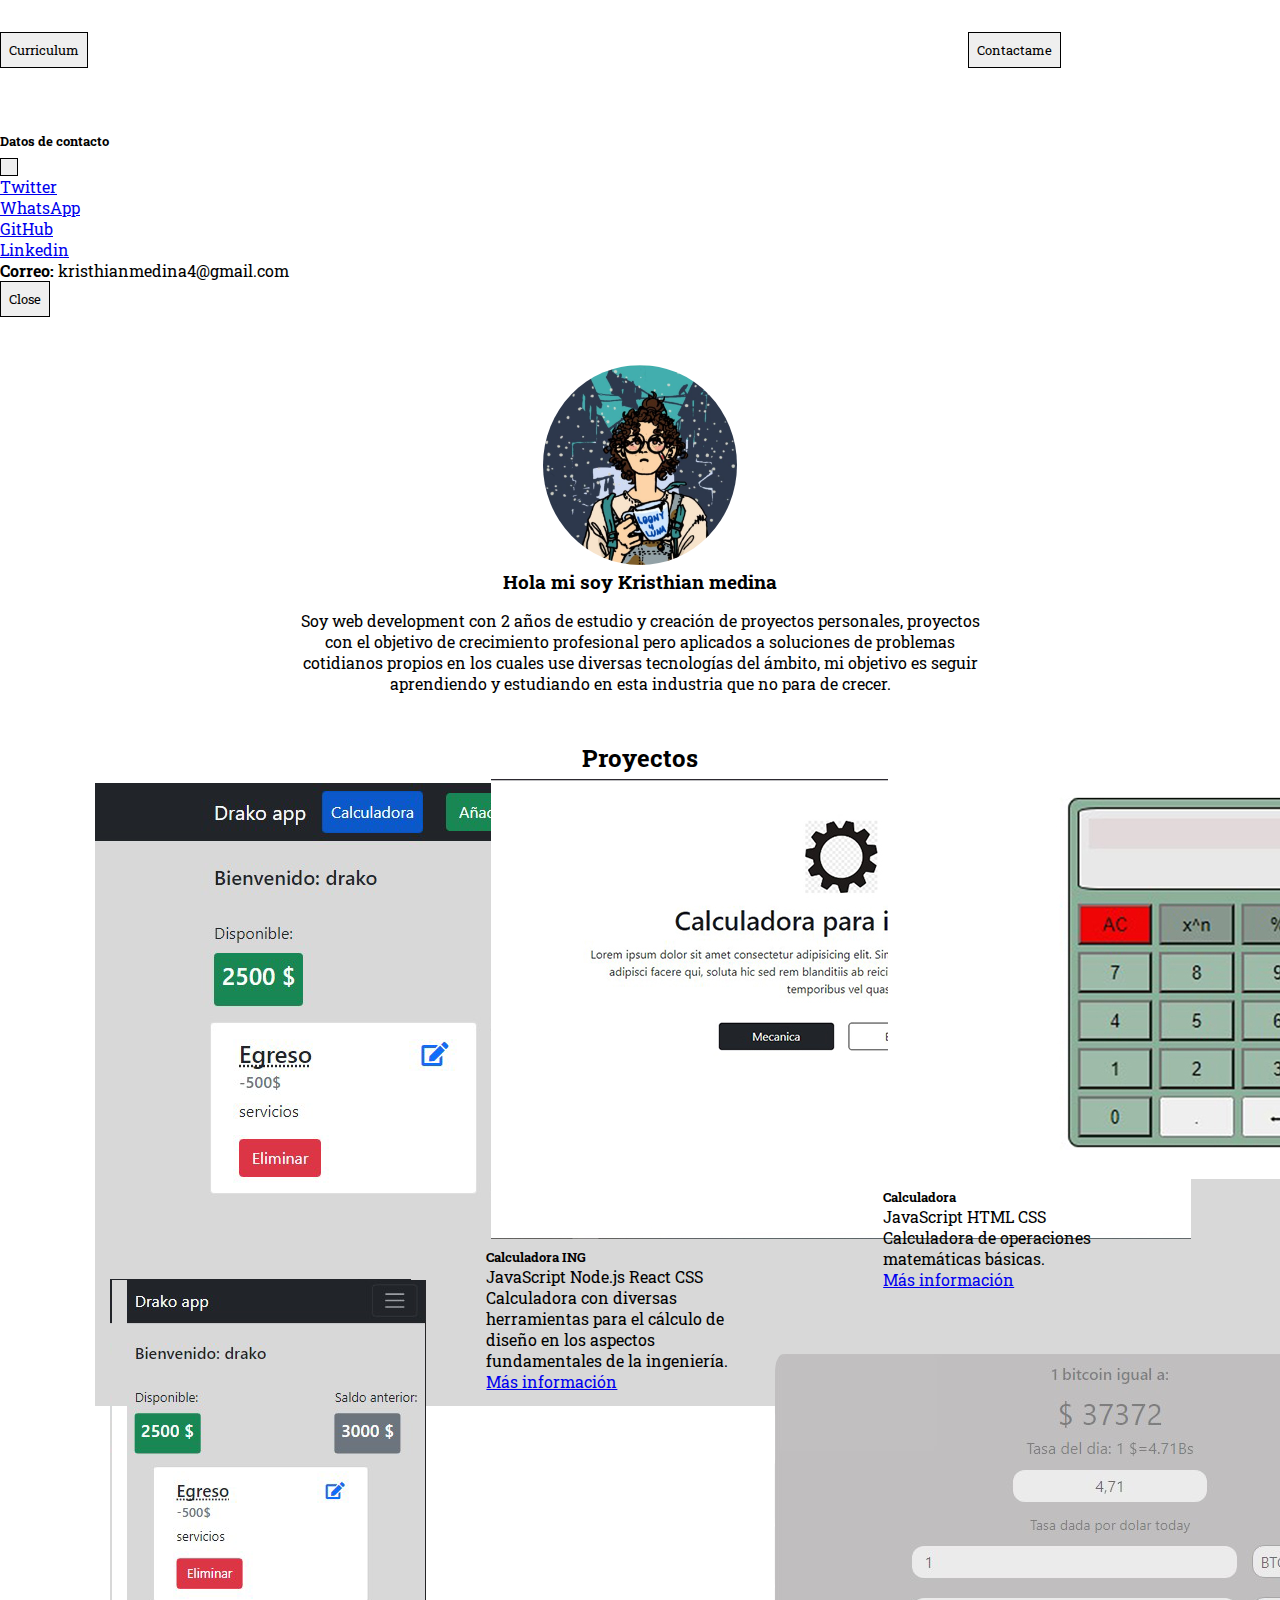
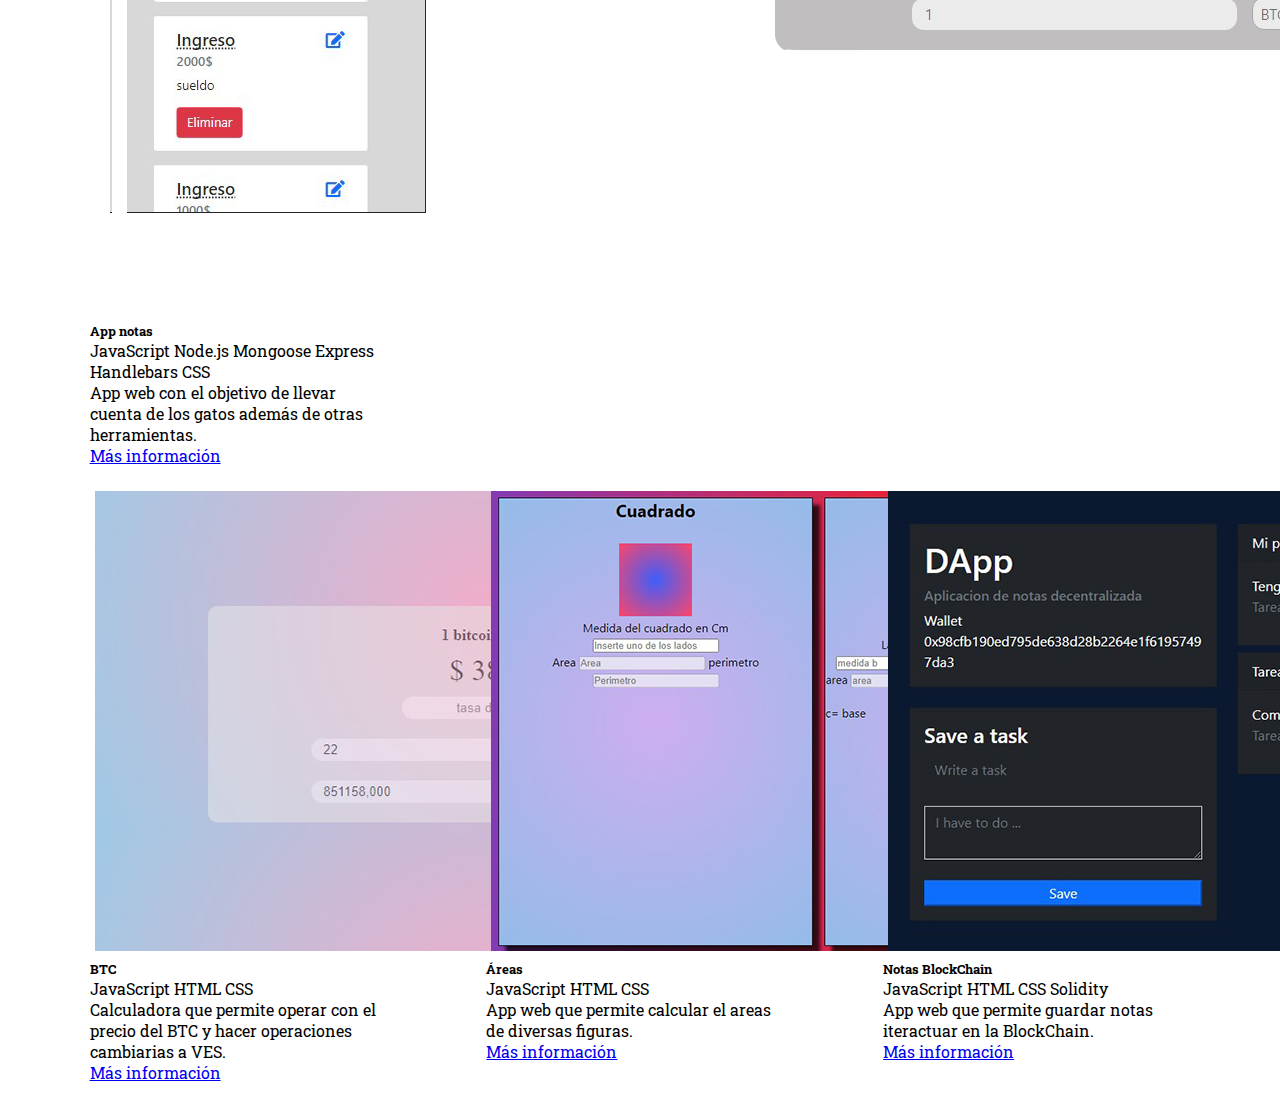
<file: index.html>
<!DOCTYPE html>
<html lang="en">
<head>
	<meta charset="UTF-8">
	<meta http-equiv="X-UA-Compatible" content="IE=edge">
	<meta name="viewport" content="width=device-width, initial-scale=1.0">
	<link rel="preconnect" href="https://fonts.googleapis.com">
	<link rel="preconnect" href="https://fonts.gstatic.com" crossorigin>
	<link href="https://fonts.googleapis.com/css2?family=Roboto+Slab:wght@100;300;400&display=swap" rel="stylesheet">
	<link rel="stylesheet" href="style.css">
	<link rel="icon" href="./src/img/3699516.png">
	<link href="https://cdn.jsdelivr.net/npm/bootstrap@5.1.3/dist/css/bootstrap.min.css" rel="stylesheet" integrity="sha384-1BmE4kWBq78iYhFldvKuhfTAU6auU8tT94WrHftjDbrCEXSU1oBoqyl2QvZ6jIW3" crossorigin="anonymous">
	<title>Portafolio Kristhian</title>
</head>
<body>

	<header>
		<!-- Button trigger modal -->
		<div class="infomacionPersonal container">
			<section class="btn-cont ">
				<button type="button" class="btn-cont" >
					<a class="pdf" href="./src/pdf/curriculum programacion.pdf" target="_blank">Curriculum</a>
				 </button>
			</section>
			<section class="btn-cont btn-infor">
				<button type="button" class="btn-cont" data-bs-toggle="modal" data-bs-target="#exampleModal">
				Contactame </button>
			</section>
		</div>
		
		<!-- Modal -->
		<div class="modal fade" id="exampleModal" tabindex="-1" aria-labelledby="exampleModalLabel" aria-hidden="true">
			<div class="modal-dialog">
			<div class="modal-content">
				<div class="modal-header">
					<h5 class="modal-title" id="exampleModalLabel">Datos de contacto</h5>
					<button type="button" class="btn-close" data-bs-dismiss="modal" aria-label="Close"></button>
				</div>
				<div class="modal-body">
				<a href="https://twitter.com/kristhian132" target="_blank">Twitter</a>
				<br>
				<a href="https://wa.me/+584121553302" target="_blank">WhatsApp</a>
				<br>
				<a href="https://github.com/darko-132" target="_blank">GitHub</a>
				<br>
				<a href="https://www.linkedin.com/in/kristhian-medina-0b4302195" target="_blank">Linkedin</a>
				<br>
				<p><b>Correo:</b> kristhianmedina4@gmail.com</p>
				</div>
				<div class="modal-footer">
					<button type="button" class="btn btn-secondary" data-bs-dismiss="modal">Close</button>
				</div>
			</div>
			</div>
		</div>


		<section class="presentacion">
			<figure>
				<img class="avatar" src="./1646748614384.jpg" alt="avatar">
			</figure>
			<h3>Hola mi soy Kristhian medina</h3>
			<p>
				Soy web development con 2 años de estudio y creación de proyectos personales, proyectos con el objetivo de crecimiento profesional pero aplicados a soluciones de problemas cotidianos propios en los cuales use diversas tecnologías del ámbito, mi objetivo es seguir aprendiendo y estudiando en esta industria que no para de crecer.
			</p>
		</section>
		<h2 class="subtitulo">Proyectos</h2>
		<div class="proyectos">

			<!-- App notas -->
			<div class="container"> 
				<div class="card" style="width: 18rem;">
					<img src="./src/img/pantalla-inicio.png" class="card-img-top" alt="...">
					<div class="card-body">
					<h5 class="card-title">App notas</h5>
					<p>
						<span class="badge rounded-pill bg-warning ">JavaScript</span>
						<span class="badge rounded-pill bg-success">Node.js</span>
						<span class="badge rounded-pill bg-success">Mongoose</span>
						<span class="badge rounded-pill bg-warning ">Express</span>
						<span class="badge rounded-pill bg-info text-dark">Handlebars</span>
						<span class="badge rounded-pill bg-info text-dark">CSS</span>
					</p>
					<p class="card-text">App web con el objetivo de llevar cuenta de los gatos además de otras herramientas.</p>
					<a href="./src/pages/appNotas.html" class="btn btn-primary">Más información</a>
					</div>
				</div>
			</div>
			<!-- App notas/-->

			<!-- calculadora ING -->
			<div class="container"> 
				<div class="card" style="width: 18rem;">
					<img src="./src/img/3 calculadora_ing.jpg" class="card-img-top" alt="...">
					<div class="card-body">
					<h5 class="card-title">Calculadora ING</h5>
					<p>
						<span class="badge rounded-pill bg-warning ">JavaScript</span>
						<span class="badge rounded-pill bg-success">Node.js</span>
						<span class="badge rounded-pill bg-success">React</span>
						<span class="badge rounded-pill bg-info text-dark">CSS</span>
					</p>
					<p class="card-text">Calculadora con diversas herramientas para el cálculo de diseño en los aspectos fundamentales de la ingeniería.</p>
					<a href="./src/pages/calculadoraIng.html" class="btn btn-primary">Más información</a>
					</div>
				</div>
			</div>
			<!-- calculadora ING/-->

			<!-- Calculadora basica -->
			<div class="container"> 
				<div class="card" style="width: 18rem;">
					<img src="./src/img/2 calculadora.jpg" class="card-img-top" alt="...">
					<div class="card-body">
					<h5 class="card-title">Calculadora</h5>
						<span class="badge rounded-pill bg-warning ">JavaScript</span>
						<span class="badge rounded-pill bg-danger">HTML</span>
						<span class="badge rounded-pill bg-info text-dark">CSS</span>
					<p class="card-text">Calculadora de operaciones matemáticas básicas.</p>
					<a href="./src/pages/calculadora.html" class="btn btn-primary">Más información</a>
					</div>
				</div>
			</div>
			<!-- Calculadora basica/-->

			<!-- Calculador BTC -->
			<div class="container"> 
				<div class="card" style="width: 18rem;">
					<img src="./src/img/btc .jpg" class="card-img-top" alt="...">
					<div class="card-body">
					<h5 class="card-title">BTC</h5>
						<span class="badge rounded-pill bg-warning ">JavaScript</span>
						<span class="badge rounded-pill bg-danger">HTML</span>
						<span class="badge rounded-pill bg-info text-dark">CSS</span>
					<p class="card-text">Calculadora que permite operar con el precio del BTC y hacer operaciones cambiarias a VES.</p>
					<a href="./src/pages/BTC.html" class="btn btn-primary">Más información</a>
					</div>
				</div>
			</div>
			<!-- Calculador BTC/-->

			<!-- Areas -->
			<div class="container"> 
				<div class="card" style="width: 18rem;">
					<img src="./src/img/1 areas.jpg" class="card-img-top" alt="...">
					<div class="card-body">
					<h5 class="card-title">Áreas</h5>
						<span class="badge rounded-pill bg-warning ">JavaScript</span>
						<span class="badge rounded-pill bg-danger">HTML</span>
						<span class="badge rounded-pill bg-info text-dark">CSS</span>
					<p class="card-text">App web que permite calcular el areas de diversas figuras.</p>
					<a href="./src/pages/areas.html" class="btn btn-primary">Más información</a>
					</div>
				</div>
			</div>
			<!-- Areas/-->

			<!-- Notas BlockChain -->
			<div class="container"> 
				<div class="card" style="width: 18rem;">
					<img src="./src/img/solidity 1.jpg" class="card-img-top" alt="...">
					<div class="card-body">
					<h5 class="card-title">Notas BlockChain</h5>
					<span class="badge rounded-pill bg-warning ">JavaScript</span>
						<span class="badge rounded-pill bg-danger">HTML</span>
						<span class="badge rounded-pill bg-info text-dark">CSS</span>
						<span class="badge rounded-pill bg-dark">Solidity</span>
					<p class="card-text">App web que permite guardar notas iteractuar en la BlockChain.</p>
					<a href="./src/pages/solidity.html" class="btn btn-primary">Más información</a>
					</div>
				</div>
			</div>
			<!-- Notas BlockChain/-->
	</div>
	</header>
	<footer>

	</footer>
	<script src="https://cdn.jsdelivr.net/npm/bootstrap@5.1.3/dist/js/bootstrap.bundle.min.js" integrity="sha384-ka7Sk0Gln4gmtz2MlQnikT1wXgYsOg+OMhuP+IlRH9sENBO0LRn5q+8nbTov4+1p" crossorigin="anonymous"></script>
</body>
</html>
</file>
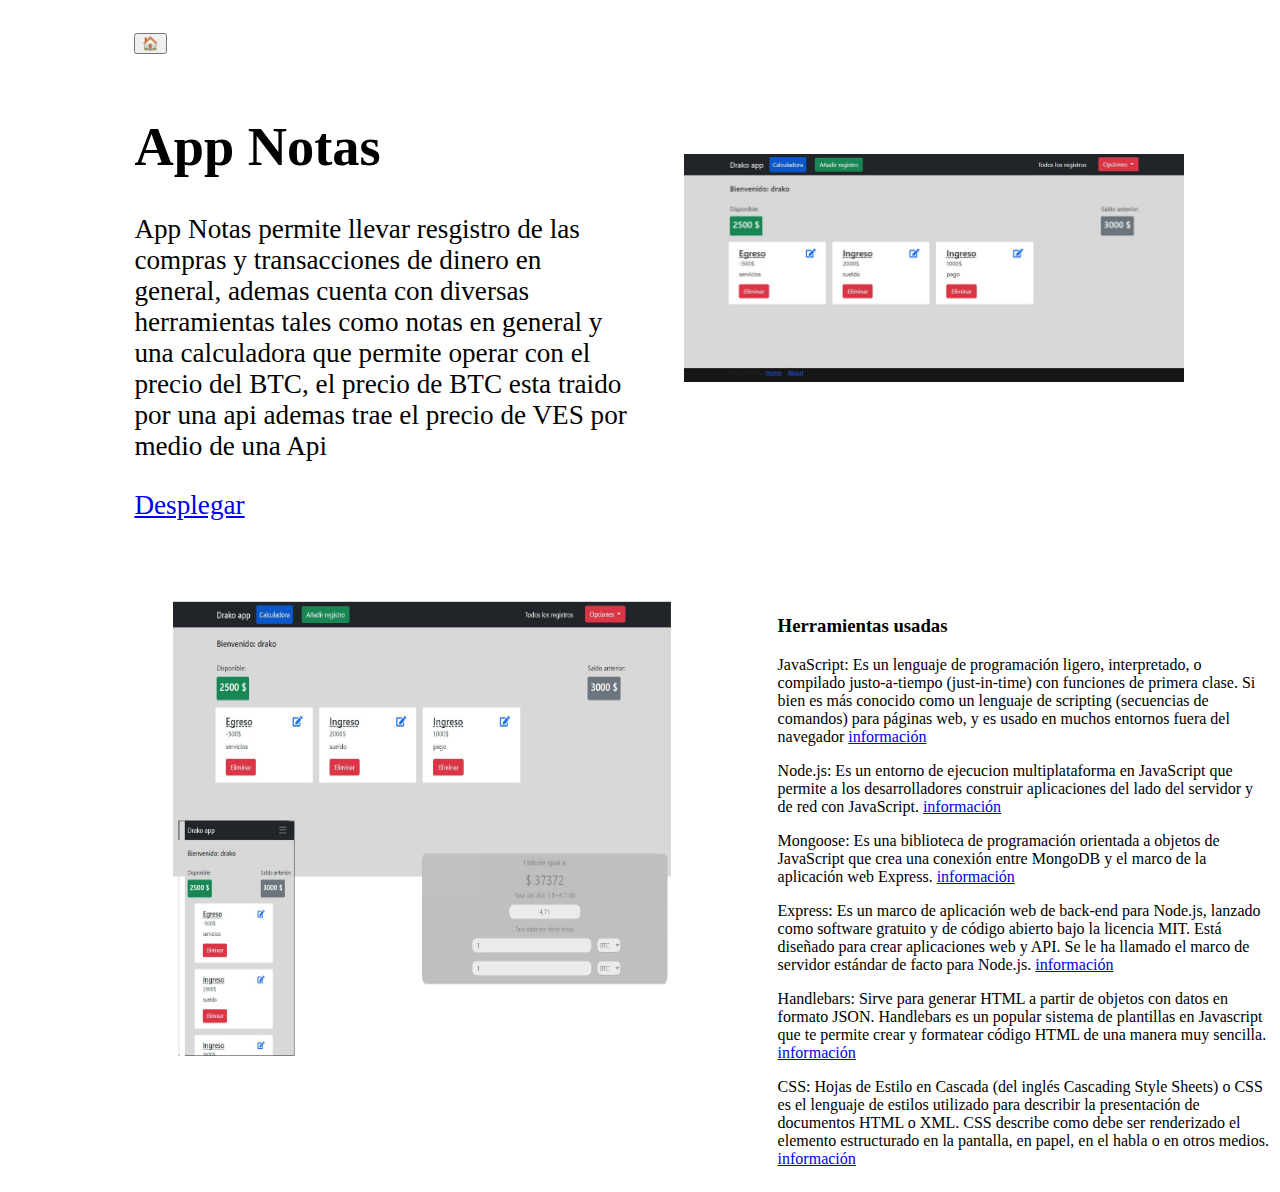
<file: src/pages/appNotas.html>
<!DOCTYPE html>
<html lang="en">
<head>
	<meta charset="UTF-8">
	<meta http-equiv="X-UA-Compatible" content="IE=edge">
	<meta name="viewport" content="width=device-width, initial-scale=1.0">
	<link rel="stylesheet" href="./css/appNotas.css">
	<link rel="icon" href="../img/3699516.png">
	<link href="https://cdn.jsdelivr.net/npm/bootstrap@5.1.3/dist/css/bootstrap.min.css" rel="stylesheet" integrity="sha384-1BmE4kWBq78iYhFldvKuhfTAU6auU8tT94WrHftjDbrCEXSU1oBoqyl2QvZ6jIW3" crossorigin="anonymous">
	<title>App web</title>
</head>
<body>
	<header>
		<a href="../../index.html"><button type="button"  class="btn btn-success btn-retro">🏠</button></a>
	</header>
	<main>
		<div class="seccion1" >
			<div class="appNotas">
				<h1>App Notas</h1>
				<p>App Notas permite llevar resgistro de las compras y transacciones de dinero en general, ademas cuenta con diversas herramientas tales como notas en general y una calculadora que permite operar con el precio del BTC, el precio de BTC esta traido por una api ademas trae el precio de VES por medio de una Api </p>
				<div>
					<a href="https://drako-app.herokuapp.com/" class="btn btn-primary">Desplegar</a>
				</div>
			</div>
			<div>
				<figcaption class="appNotasimg">
					<img src="../img/pantalla-inicio.jpg" alt="">
				</figcaption>
			</div>
		</div>
		<div class="seccion2">
			<figure class="descriptionImg">
				<img src="../img/pantalla-inicio.png" alt="">
			</figure>
			<div class="description">
				<h3>Herramientas usadas</h3>
				<section class="sectionPro">

					<p><span class="badge rounded-pill bg-warning ">JavaScript</span>: Es un lenguaje de programación ligero, interpretado, o compilado justo-a-tiempo (just-in-time) con funciones de primera clase. Si bien es más conocido como un lenguaje de scripting (secuencias de comandos) para páginas web, y es usado en muchos entornos fuera del navegador
					<a href="https://developer.mozilla.org/es/docs/Glossary/Node.js">información</a></p>

					<p><span class="badge rounded-pill bg-success">Node.js</span>: Es un entorno de ejecucion multiplataforma en JavaScript que permite a los desarrolladores construir aplicaciones del lado del servidor y de red con JavaScript.
					<a href="https://nodejs.org/">información</a></p>

					<p><span class="badge rounded-pill bg-success">Mongoose</span>: Es una biblioteca de programación orientada a objetos de JavaScript que crea una conexión entre MongoDB y el marco de la aplicación web Express.
					<a href="https://mongoosejs.com/">información</a></p>

					<p><span class="badge rounded-pill bg-warning ">Express</span>: Es un marco de aplicación web de back-end para Node.js, lanzado como software gratuito y de código abierto bajo la licencia MIT. Está diseñado para crear aplicaciones web y API. Se le ha llamado el marco de servidor estándar de facto para Node.js.
					<a href="https://expressjs.com/es/">información</a></p>

					<p><span class="badge rounded-pill bg-info text-dark">Handlebars</span>: Sirve para generar HTML a partir de objetos con datos en formato JSON. Handlebars es un popular sistema de plantillas en Javascript que te permite crear y formatear código HTML de una manera muy sencilla.
					<a href="https://handlebarsjs.com/">información</a></p>
					<p><span class="badge rounded-pill bg-info text-dark">CSS</span>: Hojas de Estilo en Cascada (del inglés Cascading Style Sheets) o CSS es el lenguaje de estilos utilizado para describir la presentación de documentos HTML o XML. CSS describe como debe ser renderizado el elemento estructurado en la pantalla, en papel, en el habla o en otros medios.
					<a href="https://developer.mozilla.org/es/docs/Web/CSS">información</a></p>
				</section>
			</div>
		</div>
	</main>
	<script src="https://cdn.jsdelivr.net/npm/bootstrap@5.1.3/dist/js/bootstrap.bundle.min.js" integrity="sha384-ka7Sk0Gln4gmtz2MlQnikT1wXgYsOg+OMhuP+IlRH9sENBO0LRn5q+8nbTov4+1p" crossorigin="anonymous"></script>
</body>
</html>
</file>
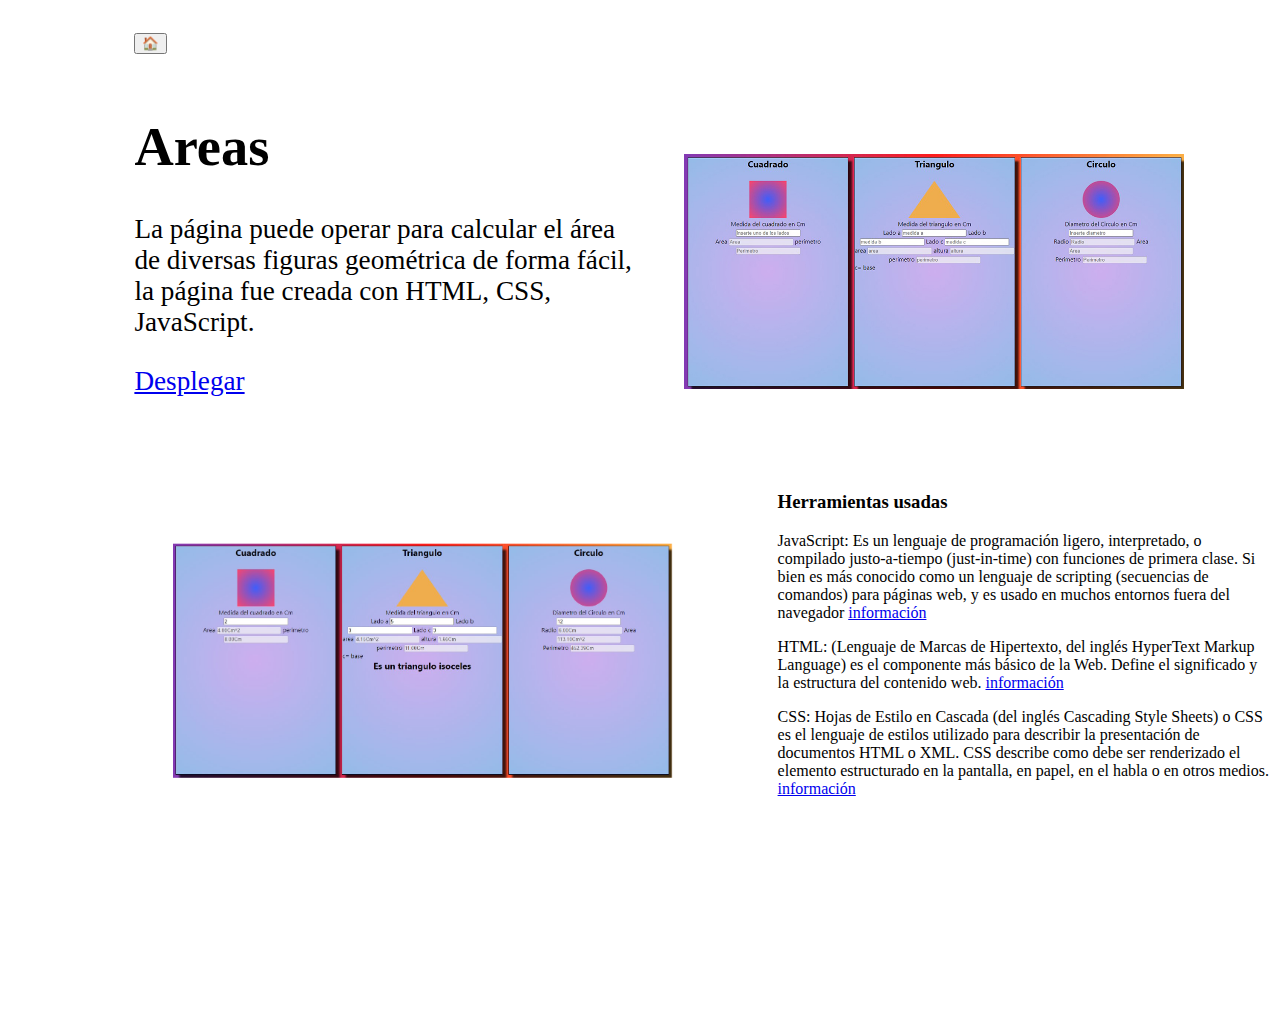
<file: src/pages/areas.html>
<!DOCTYPE html>
<html lang="en">
<head>
	<meta charset="UTF-8">
	<meta http-equiv="X-UA-Compatible" content="IE=edge">
	<meta name="viewport" content="width=device-width, initial-scale=1.0">
    <link rel="icon" href="../img/3699516.png">
	<link rel="stylesheet" href="./css/appNotas.css">
	<link href="https://cdn.jsdelivr.net/npm/bootstrap@5.1.3/dist/css/bootstrap.min.css" rel="stylesheet" integrity="sha384-1BmE4kWBq78iYhFldvKuhfTAU6auU8tT94WrHftjDbrCEXSU1oBoqyl2QvZ6jIW3" crossorigin="anonymous">
	<title>App web</title>
</head>
<body>
    
	<header>
		<a href="../../index.html"><button type="button"  class="btn btn-success btn-retro">🏠</button></a>
	</header>
	<main>
		<div class="seccion1" >
			<div class="appNotas">
				<h1>Areas</h1>
				<p>La página puede operar para calcular el área de diversas figuras geométrica de forma fácil, la página fue creada con HTML, CSS, JavaScript. </p>
				<div>
					<a href="https://github.com/darko-132/figuras-geometricas" class="btn btn-primary">Desplegar</a>
				</div>
			</div>
			<div>
				<figcaption class="appNotasimg">
					<img src="../img/1 areas.jpg" alt="">
				</figcaption>
			</div>
		</div>
		<div class="seccion2">
			<figure class="descriptionImgA">
				<img src="../img/2 areas.png" alt="">
			</figure>
			<div class="description">
				<h3>Herramientas usadas</h3>
				<section>

					<p><span class="badge rounded-pill bg-warning ">JavaScript</span>: Es un lenguaje de programación ligero, interpretado, o compilado justo-a-tiempo (just-in-time) con funciones de primera clase. Si bien es más conocido como un lenguaje de scripting (secuencias de comandos) para páginas web, y es usado en muchos entornos fuera del navegador
					<a href="https://developer.mozilla.org/es/docs/Glossary/Node.js">información</a></p>

					<p><span class="badge rounded-pill bg-danger">HTML</span>: (Lenguaje de Marcas de Hipertexto, del inglés HyperText Markup Language) es el componente más básico de la Web. Define el significado y la estructura del contenido web.
					<a href="https://developer.mozilla.org/es/docs/Web/HTML">información</a></p>


					<p><span class="badge rounded-pill bg-info text-dark">CSS</span>: Hojas de Estilo en Cascada (del inglés Cascading Style Sheets) o CSS es el lenguaje de estilos utilizado para describir la presentación de documentos HTML o XML. CSS describe como debe ser renderizado el elemento estructurado en la pantalla, en papel, en el habla o en otros medios.
					<a href="https://developer.mozilla.org/es/docs/Web/CSS">información</a></p>

				</section>
			</div>
		</div>
	</main>
	<script src="https://cdn.jsdelivr.net/npm/bootstrap@5.1.3/dist/js/bootstrap.bundle.min.js" integrity="sha384-ka7Sk0Gln4gmtz2MlQnikT1wXgYsOg+OMhuP+IlRH9sENBO0LRn5q+8nbTov4+1p" crossorigin="anonymous"></script>
</body>
</html>
</file>
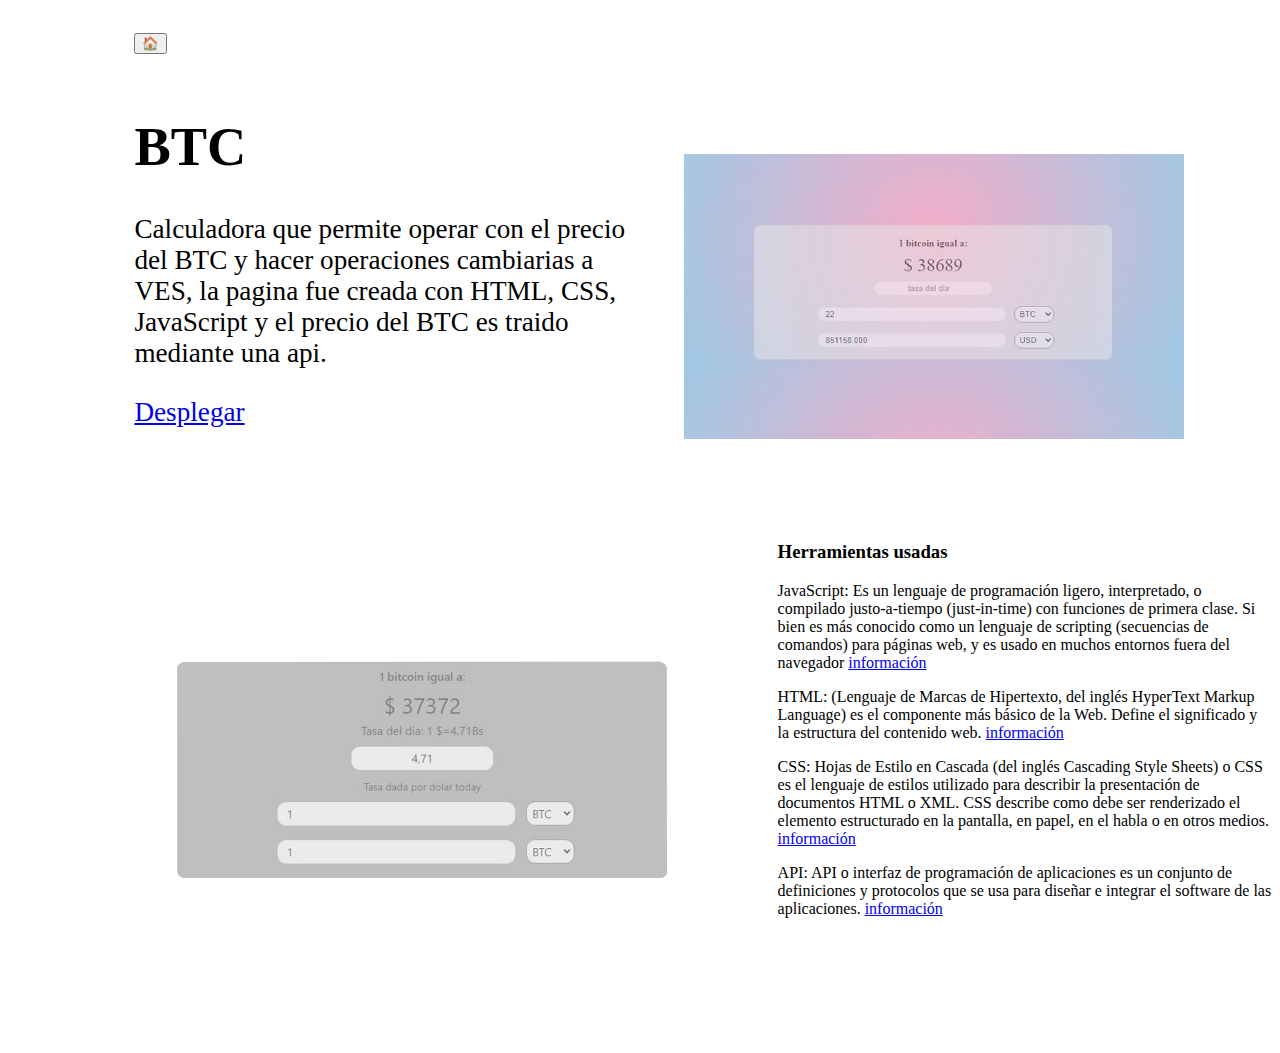
<file: src/pages/BTC.html>
<!DOCTYPE html>
<html lang="en">
<head>
	<meta charset="UTF-8">
	<meta http-equiv="X-UA-Compatible" content="IE=edge">
	<meta name="viewport" content="width=device-width, initial-scale=1.0">
    <link rel="icon" href="../img/3699516.png">
	<link rel="stylesheet" href="./css/appNotas.css">
	<link href="https://cdn.jsdelivr.net/npm/bootstrap@5.1.3/dist/css/bootstrap.min.css" rel="stylesheet" integrity="sha384-1BmE4kWBq78iYhFldvKuhfTAU6auU8tT94WrHftjDbrCEXSU1oBoqyl2QvZ6jIW3" crossorigin="anonymous">
	<title>App web</title>
</head>
<body>
    
	<header>
		<a href="../../index.html"><button type="button"  class="btn btn-success btn-retro">🏠</button></a>
	</header>
	<main>
		<div class="seccion1" >
			<div class="appNotas">
				<h1>BTC</h1>
				<p>Calculadora que permite operar con el precio del BTC y hacer operaciones cambiarias a VES, la pagina fue creada con HTML, CSS, JavaScript y el precio del BTC es traido mediante una api. </p>
				<div>
					<a href="https://github.com/darko-132/calculadora" class="btn btn-primary">Desplegar</a>
				</div>
			</div>
			<div>
				<figcaption class="appNotasimg">
					<img src="../img/btc .jpg" alt="">
				</figcaption>
			</div>
		</div>
		<div class="seccion2">
			<figure class="descriptionImg">
				<img src="../img/Screenshot_3.png" alt="">
			</figure>
			<div class="description">
				<h3>Herramientas usadas</h3>
				<section>

					<p><span class="badge rounded-pill bg-warning ">JavaScript</span>: Es un lenguaje de programación ligero, interpretado, o compilado justo-a-tiempo (just-in-time) con funciones de primera clase. Si bien es más conocido como un lenguaje de scripting (secuencias de comandos) para páginas web, y es usado en muchos entornos fuera del navegador
					<a href="https://developer.mozilla.org/es/docs/Glossary/Node.js">información</a></p>

					<p><span class="badge rounded-pill bg-danger">HTML</span>: (Lenguaje de Marcas de Hipertexto, del inglés HyperText Markup Language) es el componente más básico de la Web. Define el significado y la estructura del contenido web.
					<a href="https://developer.mozilla.org/es/docs/Web/HTML">información</a></p>


					<p><span class="badge rounded-pill bg-info text-dark">CSS</span>: Hojas de Estilo en Cascada (del inglés Cascading Style Sheets) o CSS es el lenguaje de estilos utilizado para describir la presentación de documentos HTML o XML. CSS describe como debe ser renderizado el elemento estructurado en la pantalla, en papel, en el habla o en otros medios.
					<a href="https://developer.mozilla.org/es/docs/Web/CSS">información</a></p>

					<p><span class="badge rounded-pill bg-info text-dark">API</span>: API o interfaz de programación de aplicaciones es un conjunto de definiciones y protocolos que se usa para diseñar e integrar el software de las aplicaciones.
					<a href="https://es.wikipedia.org/wiki/Interfaz_de_programaci%C3%B3n_de_aplicaciones">información</a></p>
				</section>
			</div>
		</div>
	</main>
	<script src="https://cdn.jsdelivr.net/npm/bootstrap@5.1.3/dist/js/bootstrap.bundle.min.js" integrity="sha384-ka7Sk0Gln4gmtz2MlQnikT1wXgYsOg+OMhuP+IlRH9sENBO0LRn5q+8nbTov4+1p" crossorigin="anonymous"></script>
</body>
</html>
</file>
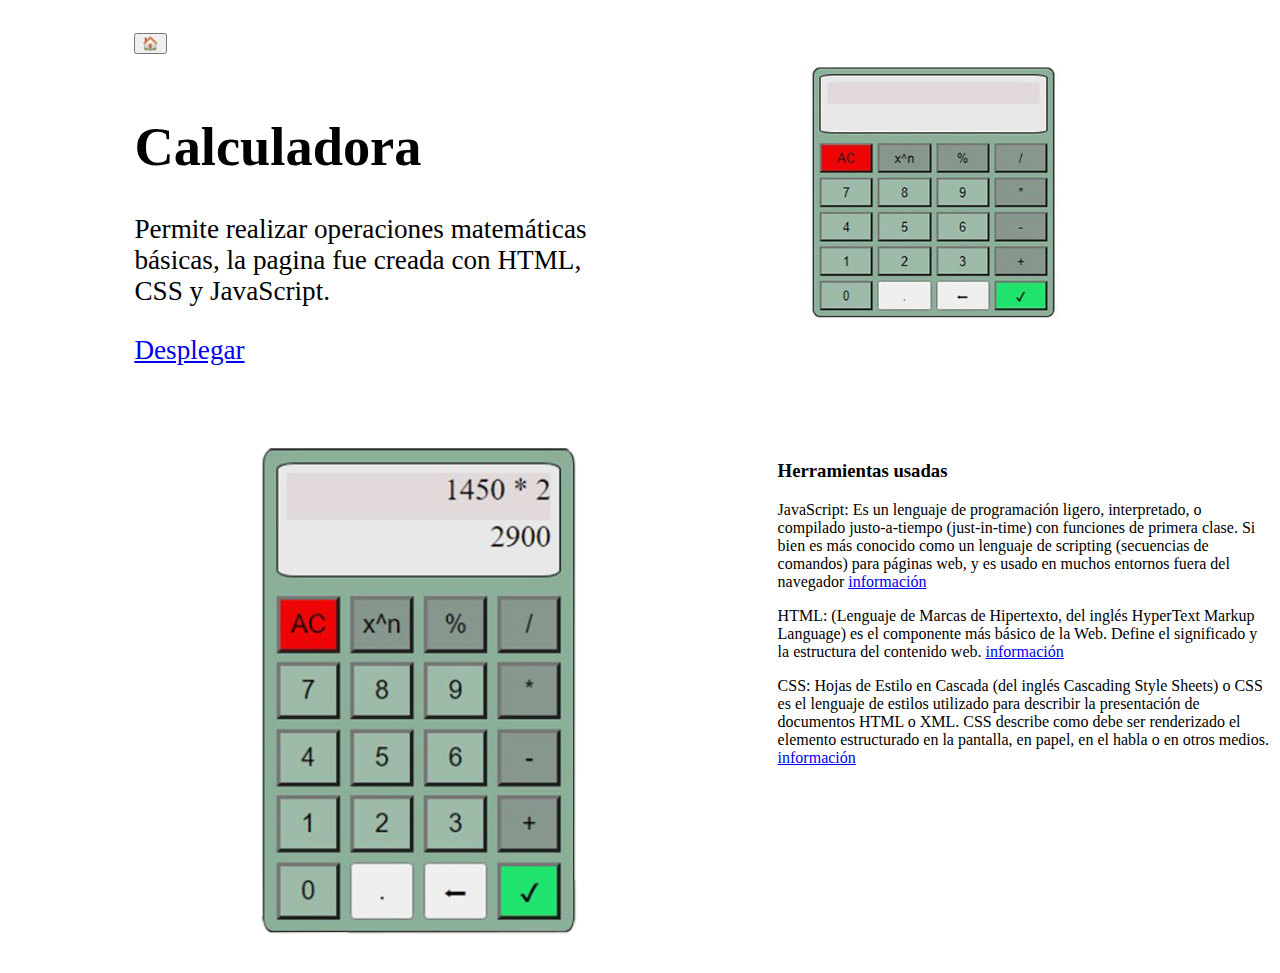
<file: src/pages/calculadora.html>
<!DOCTYPE html>
<html lang="en">
<head>
	<meta charset="UTF-8">
	<meta http-equiv="X-UA-Compatible" content="IE=edge">
	<meta name="viewport" content="width=device-width, initial-scale=1.0">
    <link rel="icon" href="../img/3699516.png">
	<link rel="stylesheet" href="./css/appNotas.css">
	<link href="https://cdn.jsdelivr.net/npm/bootstrap@5.1.3/dist/css/bootstrap.min.css" rel="stylesheet" integrity="sha384-1BmE4kWBq78iYhFldvKuhfTAU6auU8tT94WrHftjDbrCEXSU1oBoqyl2QvZ6jIW3" crossorigin="anonymous">
	<title>App web</title>
</head>
<body>
    
	<header>
		<a href="../../index.html"><button type="button"  class="btn btn-success btn-retro">🏠</button></a>
	</header>
	<main>
		<div class="seccion1" >
			<div class="appNotas">
				<h1>Calculadora</h1>
				<p>Permite realizar operaciones matemáticas básicas, la pagina fue creada con HTML, CSS y JavaScript. </p>
				<div>
					<a href="https://github.com/darko-132/calculadora" class="btn btn-primary">Desplegar</a>
				</div>
			</div>
			<div>
				<figcaption class="appNotasimga">
					<img src="../img/2 calculadora.jpg" alt="">
				</figcaption>
			</div>
		</div>
		<div class="seccion2">
			<figure class="descriptionImg">
				<img src="../img/6calculadora.png" alt="">
			</figure>
			<div class="description">
				<h3>Herramientas usadas</h3>
				<section>

					<p><span class="badge rounded-pill bg-warning ">JavaScript</span>: Es un lenguaje de programación ligero, interpretado, o compilado justo-a-tiempo (just-in-time) con funciones de primera clase. Si bien es más conocido como un lenguaje de scripting (secuencias de comandos) para páginas web, y es usado en muchos entornos fuera del navegador
					<a href="https://developer.mozilla.org/es/docs/Glossary/Node.js">información</a></p>

					<p><span class="badge rounded-pill bg-danger">HTML</span>: (Lenguaje de Marcas de Hipertexto, del inglés HyperText Markup Language) es el componente más básico de la Web. Define el significado y la estructura del contenido web.
					<a href="https://developer.mozilla.org/es/docs/Web/HTML">información</a></p>


					<p><span class="badge rounded-pill bg-info text-dark">CSS</span>: Hojas de Estilo en Cascada (del inglés Cascading Style Sheets) o CSS es el lenguaje de estilos utilizado para describir la presentación de documentos HTML o XML. CSS describe como debe ser renderizado el elemento estructurado en la pantalla, en papel, en el habla o en otros medios.
					<a href="https://developer.mozilla.org/es/docs/Web/CSS">información</a></p>
				</section>
			</div>
		</div>
	</main>
	<script src="https://cdn.jsdelivr.net/npm/bootstrap@5.1.3/dist/js/bootstrap.bundle.min.js" integrity="sha384-ka7Sk0Gln4gmtz2MlQnikT1wXgYsOg+OMhuP+IlRH9sENBO0LRn5q+8nbTov4+1p" crossorigin="anonymous"></script>
</body>
</html>
</file>
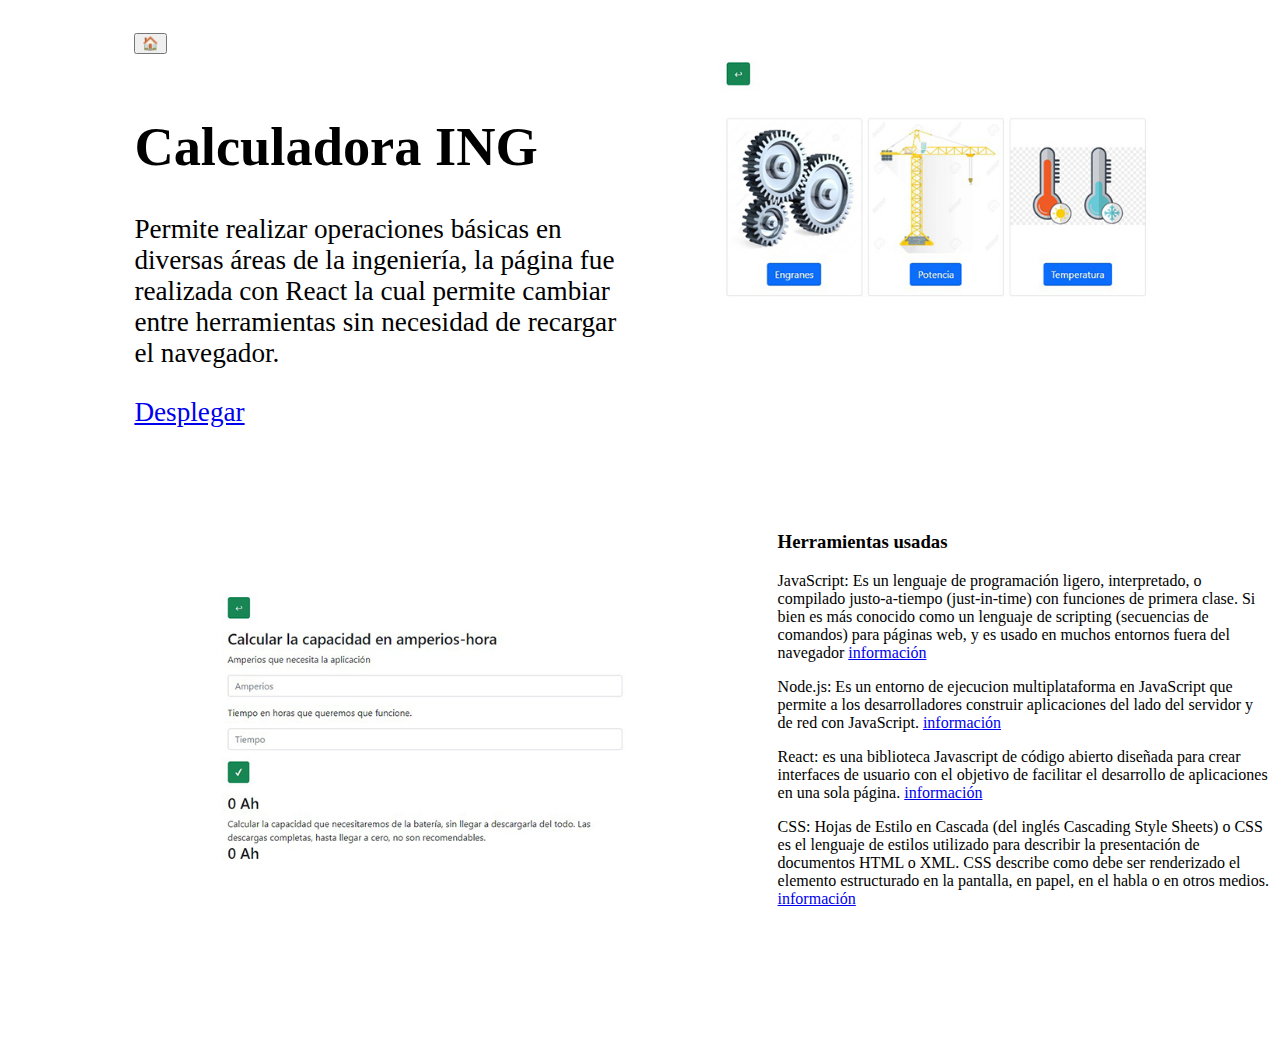
<file: src/pages/calculadoraIng.html>
<!DOCTYPE html>
<html lang="en">
<head>
	<meta charset="UTF-8">
	<meta http-equiv="X-UA-Compatible" content="IE=edge">
	<meta name="viewport" content="width=device-width, initial-scale=1.0">
    <link rel="icon" href="../img/3699516.png">
	<link rel="stylesheet" href="./css/appNotas.css">
	<link href="https://cdn.jsdelivr.net/npm/bootstrap@5.1.3/dist/css/bootstrap.min.css" rel="stylesheet" integrity="sha384-1BmE4kWBq78iYhFldvKuhfTAU6auU8tT94WrHftjDbrCEXSU1oBoqyl2QvZ6jIW3" crossorigin="anonymous">
	<title>Calculadora ING</title>
</head>
<body>
	<header>
		<a href="../../index.html"><button type="button"  class="btn btn-success btn-retro">🏠</button></a>
	</header>
	<main>
		<div class="seccion1" >
			<div class="appNotas">
				<h1>Calculadora ING</h1>
				<p>Permite realizar operaciones básicas en diversas áreas de la ingeniería, la página fue realizada con React la cual permite cambiar entre herramientas sin necesidad de recargar el navegador. </p>
				<div>
					<a href="https://github.com/darko-132/calculadora_react" class="btn btn-primary">Desplegar</a>
				</div>
			</div>
			<div>
				<figcaption class="appNotasimga">
					<img src="../img/4 calculadora_ing.png" alt="">
				</figcaption>
			</div>
		</div>
		<div class="seccion2">
			<figure class="descriptionImg">
				<img src="../img/5 calculadora_ing.png" alt="">
			</figure>
			<div class="description">
				<h3>Herramientas usadas</h3>
				<section class="proyectos">

					<p><span class="badge rounded-pill bg-warning ">JavaScript</span>: Es un lenguaje de programación ligero, interpretado, o compilado justo-a-tiempo (just-in-time) con funciones de primera clase. Si bien es más conocido como un lenguaje de scripting (secuencias de comandos) para páginas web, y es usado en muchos entornos fuera del navegador
					<a href="https://developer.mozilla.org/es/docs/Glossary/Node.js">información</a></p>

					<p><span class="badge rounded-pill bg-success">Node.js</span>: Es un entorno de ejecucion multiplataforma en JavaScript que permite a los desarrolladores construir aplicaciones del lado del servidor y de red con JavaScript.
					<a href="https://nodejs.org/">información</a></p>

					<p><span class="badge rounded-pill bg-success">React</span>: es una biblioteca Javascript de código abierto diseñada para crear interfaces de usuario con el objetivo de facilitar el desarrollo de aplicaciones en una sola página.
					<a href="https://es.reactjs.org/">información</a></p>

					<p><span class="badge rounded-pill bg-info text-dark">CSS</span>: Hojas de Estilo en Cascada (del inglés Cascading Style Sheets) o CSS es el lenguaje de estilos utilizado para describir la presentación de documentos HTML o XML. CSS describe como debe ser renderizado el elemento estructurado en la pantalla, en papel, en el habla o en otros medios.
					<a href="https://developer.mozilla.org/es/docs/Web/CSS">información</a></p>
				</section>
			</div>
		</div>
	</main>
	<script src="https://cdn.jsdelivr.net/npm/bootstrap@5.1.3/dist/js/bootstrap.bundle.min.js" integrity="sha384-ka7Sk0Gln4gmtz2MlQnikT1wXgYsOg+OMhuP+IlRH9sENBO0LRn5q+8nbTov4+1p" crossorigin="anonymous"></script>
</body>
</html>
</file>
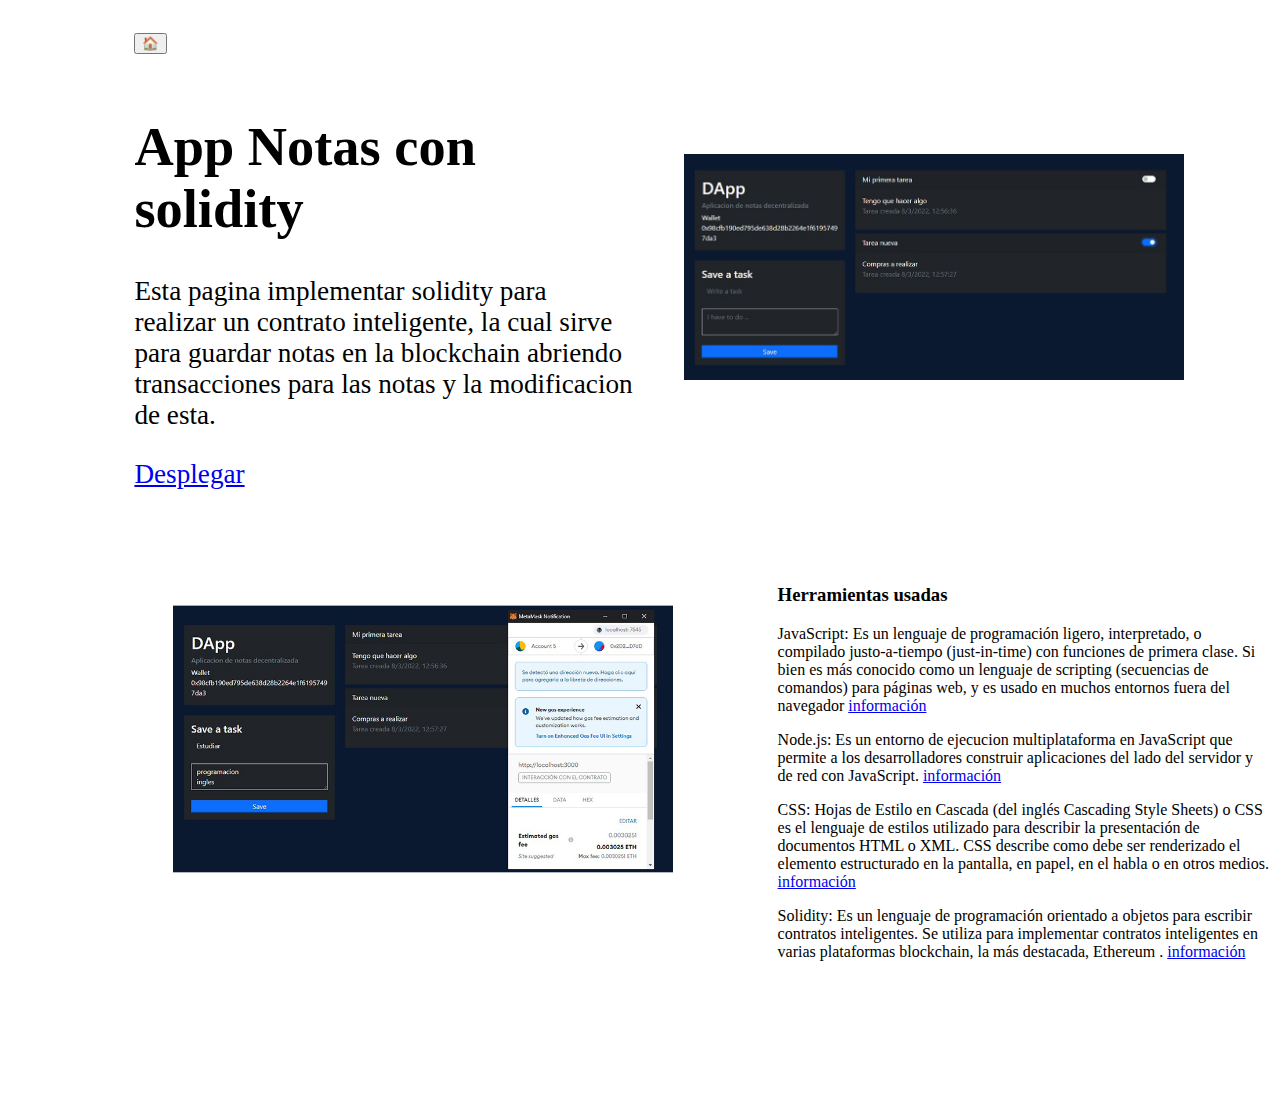
<file: src/pages/solidity.html>
<!DOCTYPE html>
<html lang="en">
<head>
	<meta charset="UTF-8">
	<meta http-equiv="X-UA-Compatible" content="IE=edge">
	<meta name="viewport" content="width=device-width, initial-scale=1.0">
    <link rel="icon" href="../img/3699516.png">
	<link rel="stylesheet" href="./css/appNotas.css">
	<link href="https://cdn.jsdelivr.net/npm/bootstrap@5.1.3/dist/css/bootstrap.min.css" rel="stylesheet" integrity="sha384-1BmE4kWBq78iYhFldvKuhfTAU6auU8tT94WrHftjDbrCEXSU1oBoqyl2QvZ6jIW3" crossorigin="anonymous">
	<title>Solidity</title>
</head>
<body>
	<header>
		<a href="../../index.html"><button type="button"  class="btn btn-success btn-retro">🏠</button></a>
	</header>
	<main>
		<div class="seccion1" >
			<div class="appNotas">
				<h1>App Notas con solidity</h1>
				<p>Esta pagina implementar solidity para realizar un contrato inteligente, la cual sirve para guardar notas en la blockchain abriendo transacciones para las notas y la modificacion de esta.</p>
				<div>
					<a href="https://github.com/darko-132/solidity" class="btn btn-primary">Desplegar</a>
				</div>
			</div>
			<div>
				<figcaption class="appNotasimg">
					<img src="../img/solidity 1.jpg" alt="">
				</figcaption>
			</div>
		</div>
		<div class="seccion2">
			<figure class="descriptionImg">
				<img src="../img/solidity 2.png" alt="">
			</figure>
			<div class="description">
				<h3>Herramientas usadas</h3>
				<section>

					<p><span class="badge rounded-pill bg-warning ">JavaScript</span>: Es un lenguaje de programación ligero, interpretado, o compilado justo-a-tiempo (just-in-time) con funciones de primera clase. Si bien es más conocido como un lenguaje de scripting (secuencias de comandos) para páginas web, y es usado en muchos entornos fuera del navegador
					<a href="https://developer.mozilla.org/es/docs/Glossary/Node.js">información</a></p>

					<p><span class="badge rounded-pill bg-success">Node.js</span>: Es un entorno de ejecucion multiplataforma en JavaScript que permite a los desarrolladores construir aplicaciones del lado del servidor y de red con JavaScript.
					<a href="https://nodejs.org/">información</a></p>

					<p><span class="badge rounded-pill bg-info text-dark">CSS</span>: Hojas de Estilo en Cascada (del inglés Cascading Style Sheets) o CSS es el lenguaje de estilos utilizado para describir la presentación de documentos HTML o XML. CSS describe como debe ser renderizado el elemento estructurado en la pantalla, en papel, en el habla o en otros medios.
					<a href="https://developer.mozilla.org/es/docs/Web/CSS">información</a></p>

					<p><span class="badge rounded-pill bg-dark">Solidity</span>: Es un lenguaje de programación orientado a objetos para escribir contratos inteligentes. Se utiliza para implementar contratos inteligentes en varias plataformas blockchain, la más destacada, Ethereum .
					<a href="https://solidity-es.readthedocs.io/es/latest/">información</a></p>

				</section>
			</div>
		</div>
	</main>
	<script src="https://cdn.jsdelivr.net/npm/bootstrap@5.1.3/dist/js/bootstrap.bundle.min.js" integrity="sha384-ka7Sk0Gln4gmtz2MlQnikT1wXgYsOg+OMhuP+IlRH9sENBO0LRn5q+8nbTov4+1p" crossorigin="anonymous"></script>
</body>
</html>
</file>
<file: style.css>
*{
    margin: 0;
    padding: 0;
    box-sizing: border-box;
    font-family: 'Roboto Slab', serif;

}

.presentacion{
    margin: 5rem 5rem;
}
.infomacionPersonal{
    display: flex;
}
.pdf{
    text-decoration:none;
    color: #000;
}
.pdf:hover{
    background-color: white;
    text-decoration:none;
    color: #000;
}
.btn-infor{
    margin-left: 47rem ;
}
.btn-cont{
    margin-top: 1rem;
    margin-right: 4rem;
    text-align: end;    
}
button{
    border: solid 1px #000;
    padding: 8px;
}
.avatar{
border-radius: 50%;
height: 200px;
}
button :hover{
    background-color: #6F6F6F;
}
.subtitulo{
    text-align: center;
}
.presentacion{
    text-align: center;
    margin: 3rem 18rem;
}
.presentacion h3{
    margin-bottom: 1rem;
}
.carousel-item{
    margin-left: 40%;
}
.proyectos{
    display: grid;
    grid-template-columns: repeat(3, 1fr);
    margin-left: 7%;
}
.container{
    margin-bottom: 5%;
}
.container img{
    padding: 5px;
}
/* movil */
@media (min-width:320px) and (max-width:600px) {
    .btn-cont{
        margin-top: 1rem;
        margin: 1rem 1rem 0.5rem 1rem;
        text-align: end;    
    }
    .presentacion{
        text-align: center;
        margin: 1rem 1rem;
    }
    .avatar{
        border-radius: 50%;
        height: 100px;
    }
    .subtitulo{
        text-align: center;
        margin-left: 8%;
    }
    .proyectos{
        display: block;
        margin-left: 14%;
    }
}
/* tablet */
@media (min-width: 600px) and (max-width: 1199px) {
    .btn-cont{
        margin-top: 1rem;
        margin-right: 1.5rem;
        text-align: end;    
    }
    .presentacion{
        text-align: center;
        margin: 1.2rem;
        margin-left: 5%;
    }
    .subtitulo{
        text-align: center;
        margin-left: 7%;
        margin-top: 4%;
    }
    .proyectos{
        display: grid;
        grid-template-columns: repeat(2, 1fr);
        margin-top: 4rem;
        margin-left: 7%;
    }
    
}
</file>
<file: src/pages/css/appNotas.css>
.btn-retro{
    margin-top: 2%;
    margin-left: 10%;
}
.seccion1{
    display: flex;
    font-size: 1.7rem;
    margin-bottom: 5%;
}
.appNotas{
    margin-top: 2%;
    margin-left: 10%;
    width: 500px;
}
.appNotasimg img{
    width: 500px;
    margin-top: 20%;
    margin-left: 10%;
}
.appNotasimga img{
    width: 500px;
    margin-left: 10%;
}
.seccion2{
    display: flex;
}
.description{
    margin-top: 1%;
    margin-left: 15%;
    width: 500px; 
}
.descriptionImg img{
    width: 500px;
    margin-left: 25%;
}
.descriptionImgA img{
    width: 500px;
    height: 100px;
    margin-top: 5%;
    margin-left: 25%;
}

.seccion2 img{
    font-size: 0.7rem;
    height: 500px;
    
}

@media (min-width:320px) and (max-width:600px) {
    .seccion1{
        font-size: 0.6rem;
        margin-top: 1%;
       display: grid;
       grid-template-columns: repeat(1, 1fr);
      grid-gap: 10px;
      grid-auto-rows: minmax(100px, auto);
    }
    .appNotas{
        grid-column: 1;
        grid-row: 2 / 2;
        width: 300px;
    }
    .appNotasimg img{
        width: 200px;
    }
    .appNotasimga img{
        width: 200px;
    }
    .seccion2{
    font-size: 0.6rem;
    margin-top: 5%;
    display: grid;
    grid-template-columns: repeat(1, 1fr);
    grid-gap: 10px;
    grid-auto-rows: minmax(100px, auto);
    }
    .seccion2 img{
        height: 200px;
        width: 300px;
        margin-left: 10%;
    }
    .description{
        width: 300px;
        margin-left: 10%;
    }
  }
  @media (min-width: 600px) and (max-width: 1199px) {
    .btn-retro{
        margin-top: 2%;
        margin-left: 4%;
    }
    .appNotas{
        margin-top: 7%;
        margin-left:4%;
    }
    .appNotasimg{
    width: 300px;
    }
    .appNotasimg img{
        margin-top: 50%;
        margin-left: 6%;
        width: 250px;
    }
    .appNotasimga img{
        width: 200px;
    }
    .seccion2{
    font-size: 0.6rem;
    margin-top: 5%;
    display: grid;
    grid-template-columns: repeat(1, 1fr);
    grid-gap: 10px;
    grid-auto-rows: minmax(100px, auto);
    }
    .seccion2 img{
        height: 200px;
        width: 300px;
        margin-left: 10%;
    }
    .description{
        width: 650px;
        margin-left: 4%;
    }
    .description h3{
        margin-bottom: 70px;
    }
    .description section{
    margin-bottom: 10%;
    display: grid;
    grid-template-columns: repeat(2, 1fr);
    grid-gap: 50px;
    grid-auto-rows: minmax(100px, auto);
    font-size: 1rem;
    }
    .appNotasimga img{
        width: 250px;
        margin-left: 1%;
    }
}
</file>
